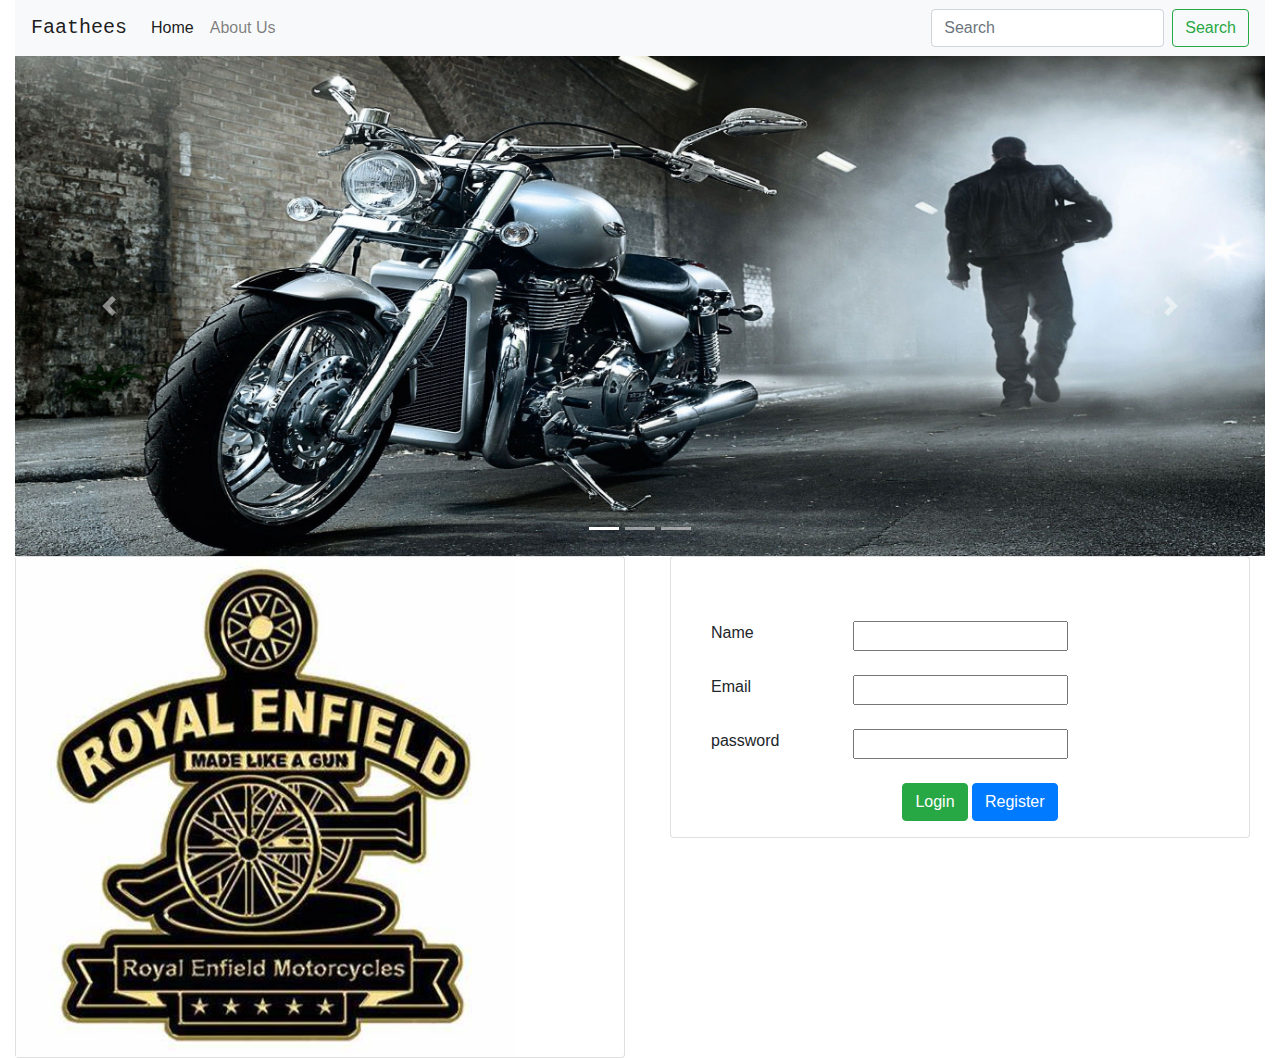
<file: index.html>
<html>
<head>
	<link rel="stylesheet" href="https://stackpath.bootstrapcdn.com/bootstrap/4.3.1/css/bootstrap.min.css" integrity="sha384-ggOyR0iXCbMQv3Xipma34MD+dH/1fQ784/j6cY/iJTQUOhcWr7x9JvoRxT2MZw1T" crossorigin="anonymous">
	<script src="https://code.jquery.com/jquery-3.3.1.slim.min.js" integrity="sha384-q8i/X+965DzO0rT7abK41JStQIAqVgRVzpbzo5smXKp4YfRvH+8abtTE1Pi6jizo" crossorigin="anonymous"></script>
<script src="https://cdnjs.cloudflare.com/ajax/libs/popper.js/1.14.7/umd/popper.min.js" integrity="sha384-UO2eT0CpHqdSJQ6hJty5KVphtPhzWj9WO1clHTMGa3JDZwrnQq4sF86dIHNDz0W1" crossorigin="anonymous"></script>
<script src="https://stackpath.bootstrapcdn.com/bootstrap/4.3.1/js/bootstrap.min.js" integrity="sha384-JjSmVgyd0p3pXB1rRibZUAYoIIy6OrQ6VrjIEaFf/nJGzIxFDsf4x0xIM+B07jRM" crossorigin="anonymous"></script>
<body>
<div class="container-fluid">
<nav class="navbar navbar-expand-lg navbar-light bg-light">
  <a class="navbar-brand" href="#" style="font-family:courier;">Faathees</a>
  <button class="navbar-toggler" type="button" data-toggle="collapse" data-target="#navbarSupportedContent" aria-controls="navbarSupportedContent" aria-expanded="false" aria-label="Toggle navigation">
    <span class="navbar-toggler-icon"></span>
  </button>

  <div class="collapse navbar-collapse" id="navbarSupportedContent">
    <ul class="navbar-nav mr-auto">
      <li class="nav-item active">
        <a class="nav-link" href="#">Home <span class="sr-only">(current)</span></a>
      </li>
      <li class="nav-item">
        <a class="nav-link" href="#">About Us</a>
      </li>
      
    
    </ul>
    <form class="form-inline my-2 my-lg-0">
      <input class="form-control mr-sm-2" type="search" placeholder="Search" aria-label="Search">
      <button class="btn btn-outline-success my-2 my-sm-0" type="submit">Search</button>
    </form>
  </div>
 
	
</nav>
	<div id="carouselExampleIndicators" class="carousel slide" data-ride="carousel">
  <ol class="carousel-indicators">
    <li data-target="#carouselExampleIndicators" data-slide-to="0" class="active"></li>
    <li data-target="#carouselExampleIndicators" data-slide-to="1"></li>
    <li data-target="#carouselExampleIndicators" data-slide-to="2"></li>
  </ol>
  <div class="carousel-inner">
    <div class="carousel-item active">
      <img height=500px src="cc.jpg" class="d-block w-100" alt="...">
    </div>
    <div class="carousel-item">
      <img height=500px src="dd.jpg" class="d-block w-100" alt="...">
    </div>
    <div class="carousel-item">
      <img height=500px src="vv.jpg" class="d-block w-100" alt="...">
    </div>
  </div>
  <a class="carousel-control-prev" href="#carouselExampleIndicators" role="button" data-slide="prev">
    <span class="carousel-control-prev-icon" aria-hidden="true"></span>
    <span class="sr-only">Previous</span>
  </a>
  <a class="carousel-control-next" href="#carouselExampleIndicators" role="button" data-slide="next">
    <span class="carousel-control-next-icon" aria-hidden="true"></span>
    <span class="sr-only">Next</span>
  </a>
</div>
<div class="row">
 <div class=col-md-6>
	<div class="card">
	<img width=500px height=500px src="ll.jpg">
	</div>
  </div>
  <div class=col-md-6>
<div class=container >
	<div class="card" style="padding-top:40px;padding-left:40px;">
	<form>
		<div class="row" style="text-align:center;">
		<div class=col-md-3 style="text-align:left;"><br>
		Name</div><div class=col-md-3 ><br><input type="text"></div><br>
		</div><br>	
		<div class="row" style="text-align:center;">
		<div class=col-md-3 style="text-align:left;">
		Email</div><div class=col-md-3><input type="email"></div><br>
		</div><br>
		<div class="row" style="text-align:center;">
		<div class=col-md-3 style="text-align:left;">
 		password</div><div class=col-md-3><input type="password"></div><br>
		</div><br>
<div class = "container" style="text-align:center;">
	<button type=submit class="btn btn-success" >Login</button>
	<a href="#" class="btn btn-primary">Register</a>
</div>
	</form>
	</div>
</div>
  </div>
</div>
</div>

</body>
</head>
</html>
</file>
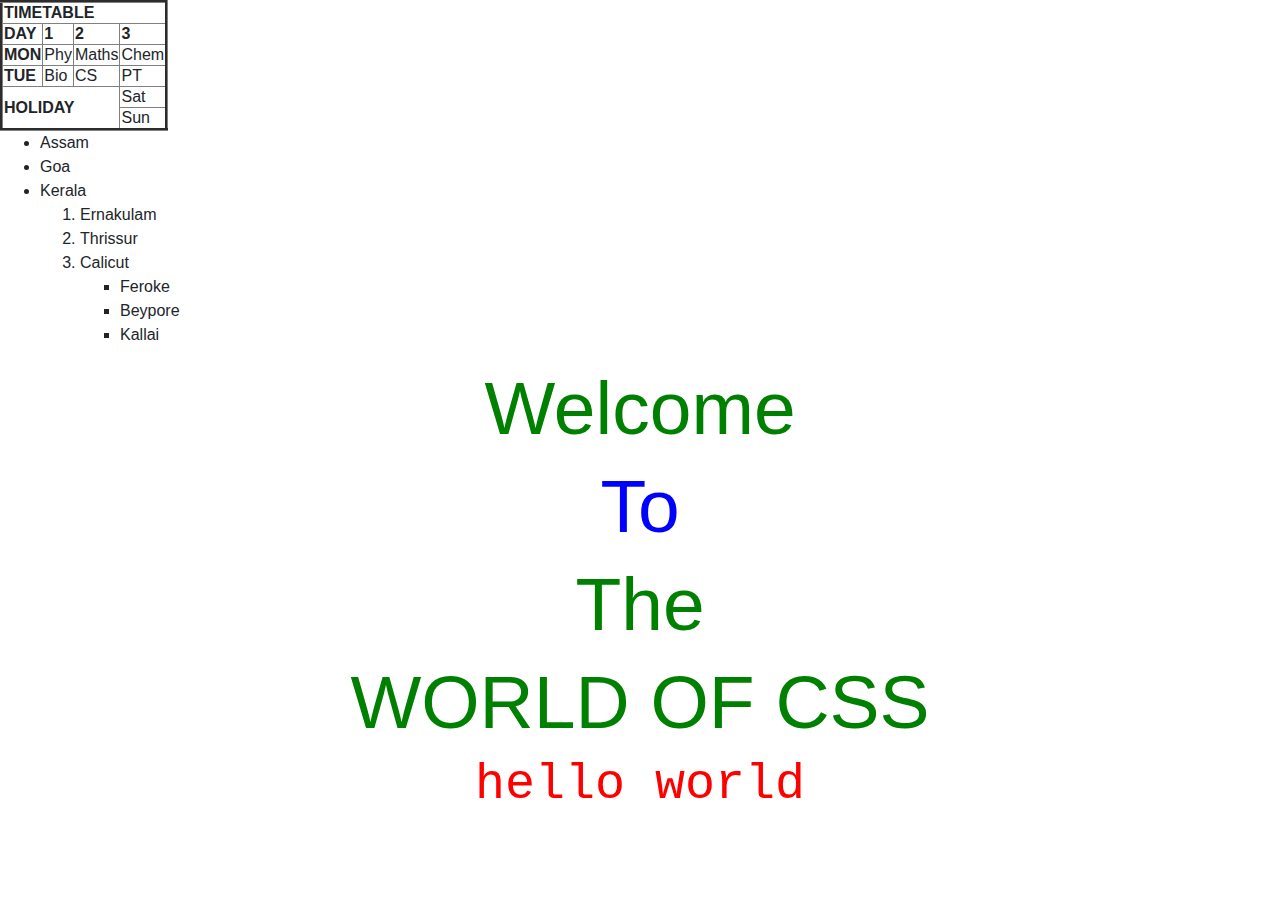
<file: table.html>
<html>
 <head>
    <title>TABLE</title>
	<link rel=stylesheet type=text/css href="style.css"> 
	<link rel="stylesheet" href="https://stackpath.bootstrapcdn.com/bootstrap/4.3.1/css/bootstrap.min.css" integrity="sha384-ggOyR0iXCbMQv3Xipma34MD+dH/1fQ784/j6cY/iJTQUOhcWr7x9JvoRxT2MZw1T" crossorigin="anonymous">
	<script src="https://code.jquery.com/jquery-3.3.1.slim.min.js" integrity="sha384-q8i/X+965DzO0rT7abK41JStQIAqVgRVzpbzo5smXKp4YfRvH+8abtTE1Pi6jizo" crossorigin="anonymous"></script>
	<script src="https://cdnjs.cloudflare.com/ajax/libs/popper.js/1.14.7/umd/popper.min.js" integrity="sha384-UO2eT0CpHqdSJQ6hJty5KVphtPhzWj9WO1clHTMGa3JDZwrnQq4sF86dIHNDz0W1" crossorigin="anonymous"></script>
	<src="https://stackpath.bootstrapcdn.com/bootstrap/4.3.1/js/bootstrap.min.js" integrity="sha384-JjSmVgyd0p3pXB1rRibZUAYoIIy6OrQ6VrjIEaFf/nJGzIxFDsf4x0xIM+B07jRM" crossorigin="anonymous"></script>
 </head>
 <body>
   <table border=3>
      <tr>
        <th colspan=4>   TIMETABLE   </th>
      </tr>
     <tr>
        <th>DAY</th>
	<th>1</th>
	<th>2</th>
	<th>3</th>	
     </tr>
     <tr>
	<th>MON</th>
	<td>Phy</td>
	<td>Maths</td>
	<td>Chem</td>
     </tr>
     <tr>
	<th>TUE</th>
	<td>Bio</td>
	<td>CS</td>
	<td>PT</td>
     </tr> 
     <tr>
	<th rowspan=2 colspan=3>HOLIDAY</th>
	<td>Sat</td>
      </tr>
     <tr>
	<td>Sun</td>
     </tr>
    </table>



<ul>
<li>Assam</li>
<li>Goa</li>
<li>Kerala</li>
<ol>
<li>Ernakulam</li>
<li>Thrissur</li>
<li>Calicut</li>
<ul>
<li>Feroke</li> 
<li>Beypore</li>
<li>Kallai</li>
</ul>
</ol>
</ul>




	<h1 class=wc>Welcome</h1>
	<h1 class=wc style="color:blue;">To</h1>
	<h1 class=wc>The</h1>
	<h1 class=wc>WORLD OF CSS</h1>
	<h1 class=hw>hello world</h1>

 </body>
</html>
</file>
<file: style.css>
.hw{text-align:center;
      color:red;
      font-size:50px;
      font-family:courier;}
   
    .wc{text-align:center;
      color:green;
      font-size:75px;
      font-family:arial;}
    body{background-color:grey;}
</file>
